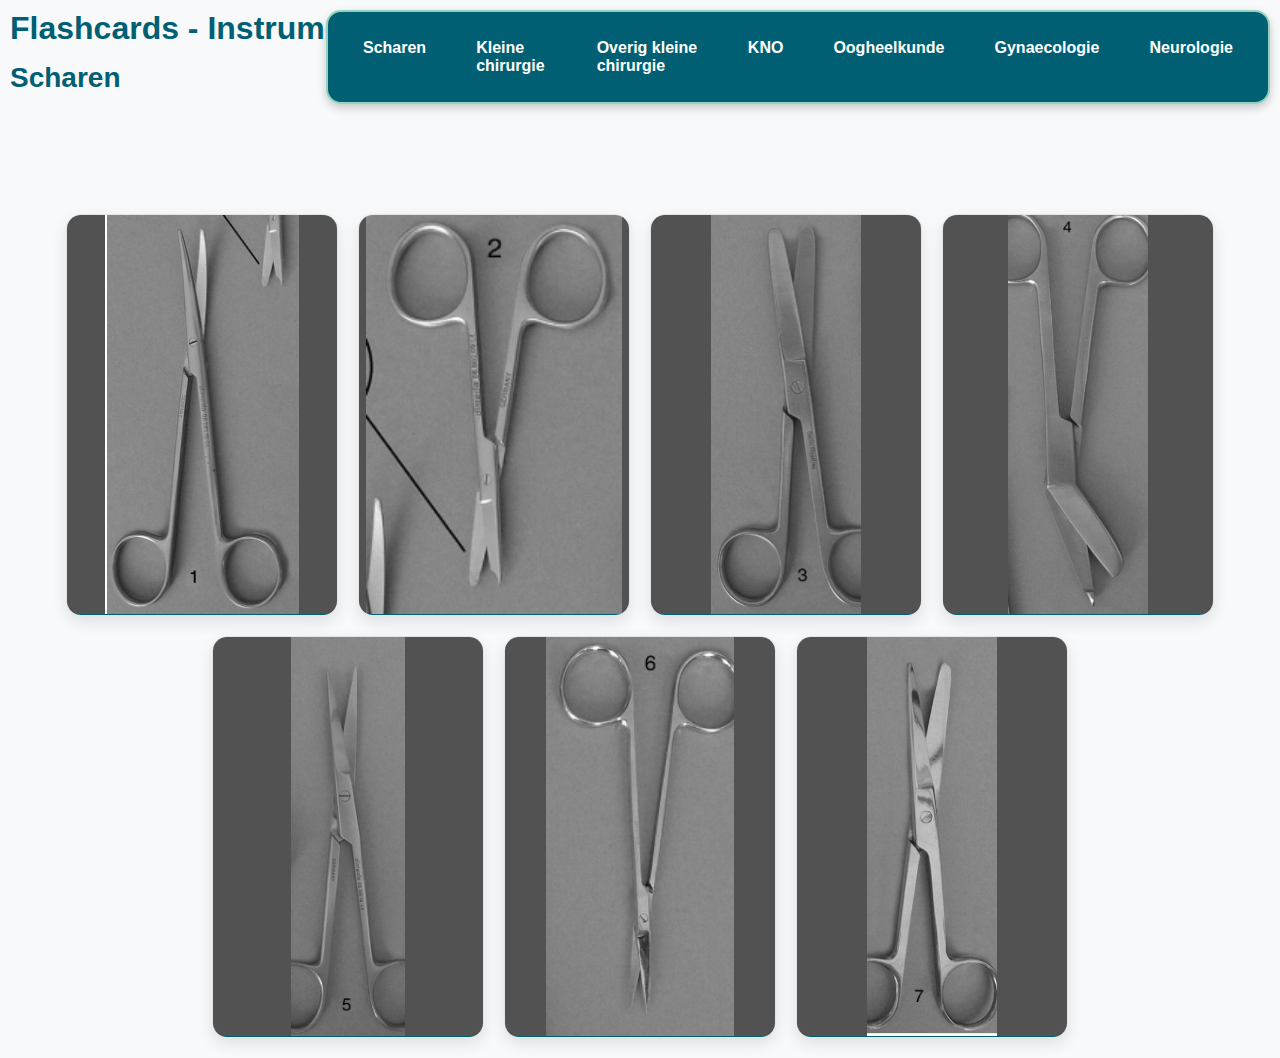
<file: index.html>
<!DOCTYPE html>
<html lang="nl">
<head>
    <meta charset="UTF-8">
    <meta name="viewport" content="width=device-width, initial-scale=1.0">
    <title>Flashcards - Instrumenten</title>
    <link rel="stylesheet" href="CSS/style.css">
</head>


<div class="navbar-container">
    <nav class="navbar">
        <div class="menu" id="menu">
            <a href="index.html">Scharen</a>
            <a href="kleine chirurgie.html">Kleine chirurgie</a>
            <a href="overig kleine chirurgie.html">Overig kleine chirurgie</a>
            <a href="kno.html">KNO</a>
            <a href="oogheelkunde.html">Oogheelkunde</a>
            <a href="gynaecologie.html">Gynaecologie</a>
            <a href="neurologie.html">Neurologie</a>
        </div>
    </nav>
</div>



<body>
    <h1>Flashcards - Instrumenten</h1>
    <h2>Scharen</h2>
    <div class="container">
        <div class="card" onclick="flipCard(this)">
            <div class="card-inner">
                <div class="card-front">
                    <img src="IMG/prepareerschaar.jpg" alt="Prepareerschaar volgens Metzenbaum">
                </div>
                <div class="card-back">
                    <p>Prepareerschaar volgens Metzenbaum</p>
                </div>
            </div>
        </div>
        <div class="card" onclick="flipCard(this)">
            <div class="card-inner">
                <div class="card-front">
                    <img src="IMG/onthechtingsschaar.jpg" alt="Onthechtingsschaar">
                </div>
                <div class="card-back">
                    <p>Onthechtingsschaar</p>
                    <p>De onthechtingsschaar heeft één spits kort blad en één blad met aan de onderkant een uitholling aan het snijgedeelte. Deze schaar wordt gebruikt om hechtingen mee te verwijderen.</p>
                </div>
            </div>
        </div>
        <div class="card" onclick="flipCard(this)">
            <div class="card-inner">
                <div class="card-front">
                    <img src="IMG/stomp-stompe-schaar.jpg" alt="Stomp-stompe schaar">
                </div>
                <div class="card-back">
                    <p>Stomp-stompe schaar</p>
                    <p>De stomp-stompe schaar heeft afgeronde uiteinden en kan zowel gebruikt worden voor knippen als voor het spreiden van weefsels.</p>
                </div>
            </div>
        </div>
        <div class="card" onclick="flipCard(this)">
            <div class="card-inner">
                <div class="card-front">
                    <img src="IMG/verbandschaar.jpg" alt="Verbandschaar">
                </div>
                <div class="card-back">
                    <p>Verbandschaar</p>
                    <p>De verbandschaar volgens Lister wordt gebruikt voor het afknippen en doorknippen van verbandstoffen.</p>
                </div>
            </div>
        </div>
        <div class="card" onclick="flipCard(this)">
            <div class="card-inner">
                <div class="card-front">
                    <img src="IMG/spits-spitse-schaar.jpg" alt="Spits-spitse schaar">
                </div>
                <div class="card-back">
                    <p>Spits-spitse schaar</p>
                    <p>Een spits-spitse schaar is de grote uitvoering van de irisschaar en heeft twee korte spitse rechte bladen.</p>
                </div>
            </div>
        </div>
        <div class="card" onclick="flipCard(this)">
            <div class="card-inner">
                <div class="card-front">
                    <img src="IMG/irisschaar.jpg" alt="Irisschaar">
                </div>
                <div class="card-back">
                    <p>Irisschaar</p>
                    <p>De irisschaar is een kleine spits-spitse schaar die vooral geschikt is voor heel secuur werk. Wordt soms ook gebruikt om hechtingen te verwijderen, maar kan daardoor wel sneller stomp worden.</p>
                </div>
            </div>
        </div>
        <div class="card" onclick="flipCard(this)">
            <div class="card-inner">
                <div class="card-front">
                    <img src="IMG/spits-stompe-schaar.jpg" alt="Spits-stompe schaar">
                </div>
                <div class="card-back">
                    <p>Spits-stompe schaar</p>
                    <p>De spits-stompe schaar heeft twee korte rechte bladen, waarvan er één stomp is.</p>
                </div>
            </div>
        </div>
    </div>
    

    
    <script>
        function flipCard(card) {
            card.classList.toggle('flipped');
        }
    </script>
</body>
</html>
</file>
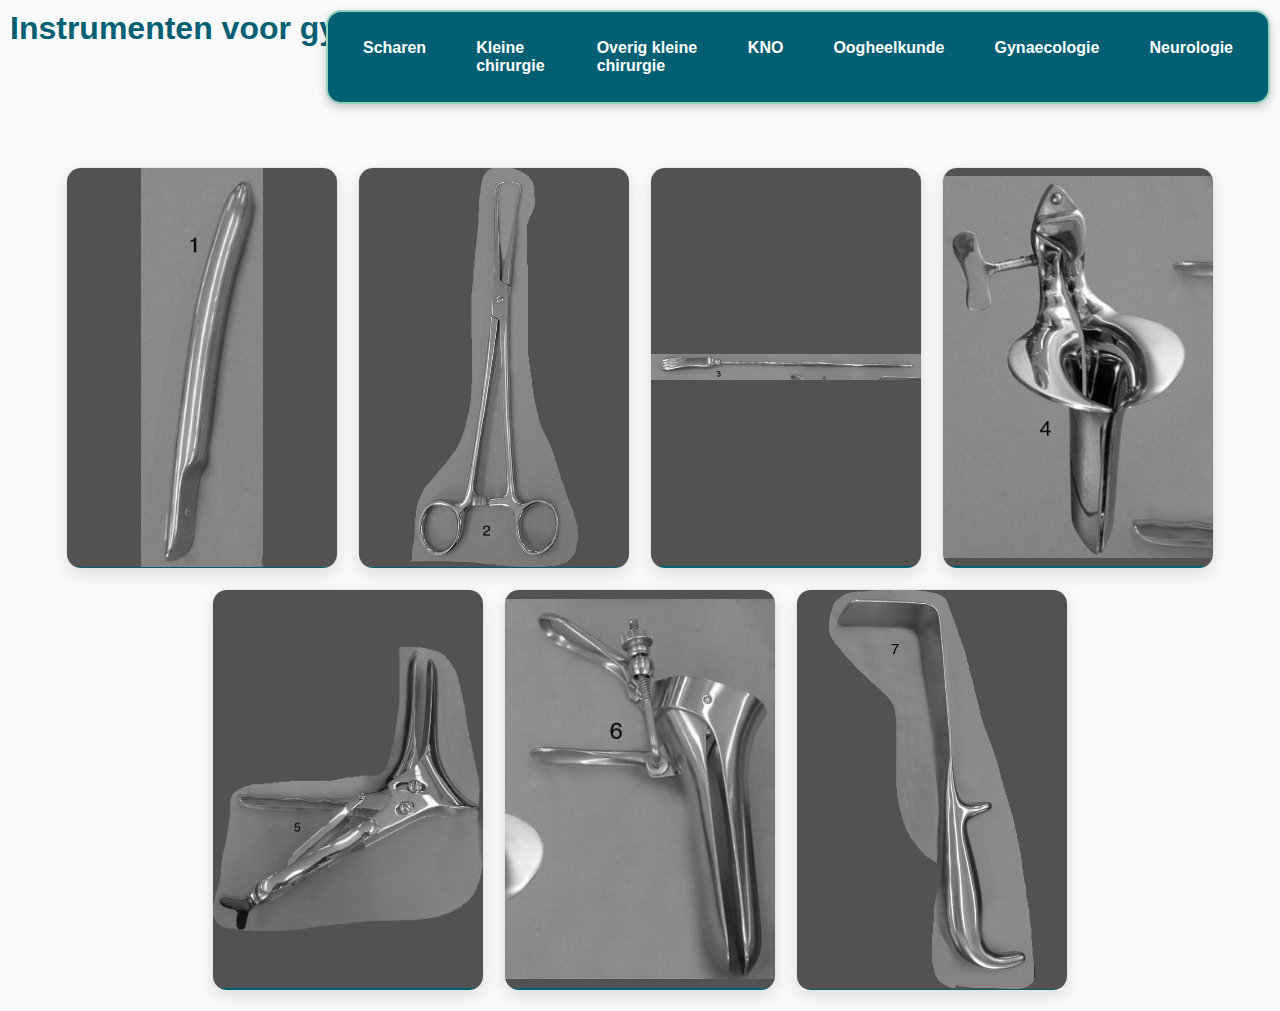
<file: gynaecologie.html>
<!DOCTYPE html>
<html lang="en">
<head>
    <meta charset="UTF-8">
    <meta name="viewport" content="width=device-width, initial-scale=1.0">
    <title>Document</title>
    <link rel="stylesheet" href="CSS/style.css">
</head>



<div class="navbar-container">
    <nav class="navbar">
        <div class="menu" id="menu">
            <a href="index.html">Scharen</a>
            <a href="kleine chirurgie.html">Kleine chirurgie</a>
            <a href="overig kleine chirurgie.html">Overig kleine chirurgie</a>
            <a href="kno.html">KNO</a>
            <a href="oogheelkunde.html">Oogheelkunde</a>
            <a href="gynaecologie.html">Gynaecologie</a>
            <a href="neurologie.html">Neurologie</a>
        </div>
    </nav>
</div>
<body>
    
    <p class="h7">Instrumenten voor gynaecologisch onderzoek</p>
    <div class="container">
        <div class="card" onclick="flipCard(this)">
            <div class="card-inner">
                <div class="card-front">
                    <img src="IMG/uterusdilatator.jpg" alt="Uterusdilatator volgens Hégar">
                </div>
                <div class="card-back">
                    <p>Uterusdilatator volgens Hégar</p>
                </div>
            </div>
        </div>
        <div class="card" onclick="flipCard(this)">
            <div class="card-inner">
                <div class="card-front">
                    <img src="IMG/portioaanhaaktang.jpg" alt="Portioaanhaaktang volgens Schroeder">
                </div>
                <div class="card-back">
                    <p>Portioaanhaaktang volgens Schroeder</p>
                </div>
            </div>
        </div>
        <div class="card" onclick="flipCard(this)">
            <div class="card-inner">
                <div class="card-front">
                    <img src="IMG/uterussonde.jpg" alt="Uterussonde">
                </div>
                <div class="card-back">
                    <p>Uterussonde</p>
                </div>
            </div>
        </div>
        <div class="card" onclick="flipCard(this)">
            <div class="card-inner">
                <div class="card-front">
                    <img src="IMG/speculum-collin.jpg" alt="Speculum volgens Collin">
                </div>
                <div class="card-back">
                    <p>Speculum volgens Collin</p>
                </div>
            </div>
        </div>
        <div class="card" onclick="flipCard(this)">
            <div class="card-inner">
                <div class="card-front">
                    <img src="IMG/speculum-seyffert.jpg" alt="Speculum volgens Seyffert">
                </div>
                <div class="card-back">
                    <p>Speculum volgens Seyffert</p>
                </div>
            </div>
        </div>
        <div class="card" onclick="flipCard(this)">
            <div class="card-inner">
                <div class="card-front">
                    <img src="IMG/speculum-cusco.jpg" alt="Speculum volgens Cusco">
                </div>
                <div class="card-back">
                    <p>Speculum volgens Cusco</p>
                </div>
            </div>
        </div>
        <div class="card" onclick="flipCard(this)">
            <div class="card-inner">
                <div class="card-front">
                    <img src="IMG/speculum-doyen.jpg" alt="Speculum volgens Doyen">
                </div>
                <div class="card-back">
                    <p>Speculum volgens Doyen</p>
                </div>
            </div>
        </div>
    </div>

    <script>
        function flipCard(card) {
            card.classList.toggle('flipped');
        }
    </script>

</body>
</html>
</file>
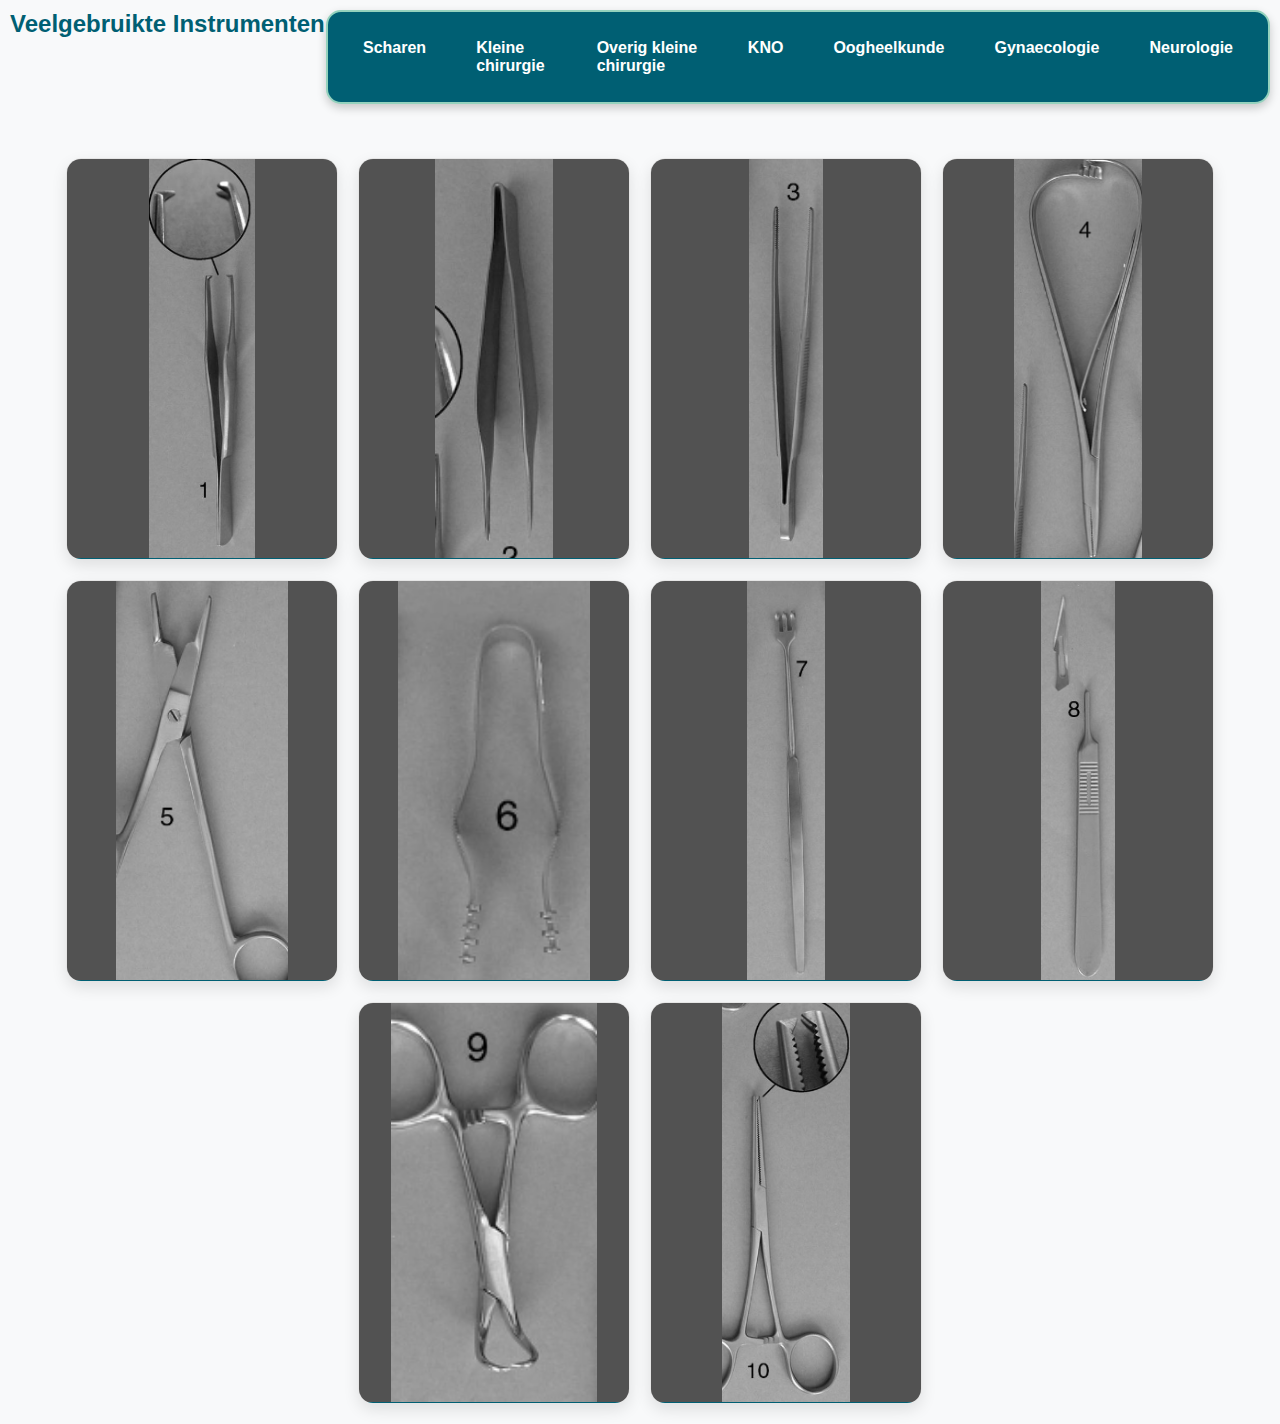
<file: kleine chirurgie.html>
<!DOCTYPE html>
<html lang="en">
<head>
    <meta charset="UTF-8">
    <meta name="viewport" content="width=device-width, initial-scale=1.0">
    <title>Document</title>
    <link rel="stylesheet" href="CSS/style.css">
</head>
<div class="navbar-container">
    <nav class="navbar">
        <div class="menu" id="menu">
            <a href="index.html">Scharen</a>
            <a href="kleine chirurgie.html">Kleine chirurgie</a>
            <a href="overig kleine chirurgie.html">Overig kleine chirurgie</a>
            <a href="kno.html">KNO</a>
            <a href="oogheelkunde.html">Oogheelkunde</a>
            <a href="gynaecologie.html">Gynaecologie</a>
            <a href="neurologie.html">Neurologie</a>
        </div>
    </nav>
</div>
<body>
    <h3>Veelgebruikte Instrumenten bij kleine chirurgie</h3>
    <div class="container">
        <div class="card" onclick="flipCard(this)">
            <div class="card-inner">
                <div class="card-front">
                    <img src="IMG/chirurgisch-pincet.jpg" alt="Chirurgisch pincet">
                </div>
                <div class="card-back">
                    <p>Chirurgisch pincet</p>
                </div>
            </div>
        </div>
        <div class="card" onclick="flipCard(this)">
            <div class="card-inner">
                <div class="card-front">
                    <img src="IMG/splinterpincet.jpg" alt="Splinterpincet">
                </div>
                <div class="card-back">
                    <p>Splinterpincet</p>
                </div>
            </div>
        </div>
        <div class="card" onclick="flipCard(this)">
            <div class="card-inner">
                <div class="card-front">
                    <img src="IMG/anatomisch-pincet.jpg" alt="Anatomisch pincet">
                </div>
                <div class="card-back">
                    <p>Anatomisch pincet</p>
                </div>
            </div>
        </div>
        <div class="card" onclick="flipCard(this)">
            <div class="card-inner">
                <div class="card-front">
                    <img src="IMG/naaldvoerder-mathieu.jpg" alt="Naaldvoerder volgens Mathieu">
                </div>
                <div class="card-back">
                    <p>Naaldvoerder volgens Mathieu</p>
                </div>
            </div>
        </div>
        <div class="card" onclick="flipCard(this)">
            <div class="card-inner">
                <div class="card-front">
                    <img src="IMG/naaldvoerder-gillies-olsen.jpg" alt="Naaldvoerder volgens Gillies-Olsen">
                </div>
                <div class="card-back">
                    <p>Naaldvoerder volgens Gillies-Olsen</p>
                </div>
            </div>
        </div>
        <div class="card" onclick="flipCard(this)">
            <div class="card-inner">
                <div class="card-front">
                    <img src="IMG/wondspreider.jpg" alt="Wondspreider">
                </div>
                <div class="card-back">
                    <p>Wondspreider</p>
                </div>
            </div>
        </div>
        <div class="card" onclick="flipCard(this)">
            <div class="card-inner">
                <div class="card-front">
                    <img src="IMG/wondhaakje.jpg" alt="Wondhaakje">
                </div>
                <div class="card-back">
                    <p>Wondhaakje</p>
                </div>
            </div>
        </div>
        <div class="card" onclick="flipCard(this)">
            <div class="card-inner">
                <div class="card-front">
                    <img src="IMG/lemmethouder-lemmet11.jpg" alt="Lemmethouder en lemmet 11">
                </div>
                <div class="card-back">
                    <p>Lemmethouder en lemmet 11</p>
                </div>
            </div>
        </div>
        <div class="card" onclick="flipCard(this)">
            <div class="card-inner">
                <div class="card-front">
                    <img src="IMG/doekklem.jpg" alt="Doekklem">
                </div>
                <div class="card-back">
                    <p>Doekklem</p>
                </div>
            </div>
        </div>
        <div class="card" onclick="flipCard(this)">
            <div class="card-inner">
                <div class="card-front">
                    <img src="IMG/arterieklem-kocher.jpg" alt="Arterieklem volgens Kocher">
                </div>
                <div class="card-back">
                    <p>Arterieklem volgens Kocher</p>
                </div>
            </div>
        </div>
    </div>

    <script>
        function flipCard(card) {
            card.classList.toggle('flipped');
        }
    </script>
</body>
</html>
</file>
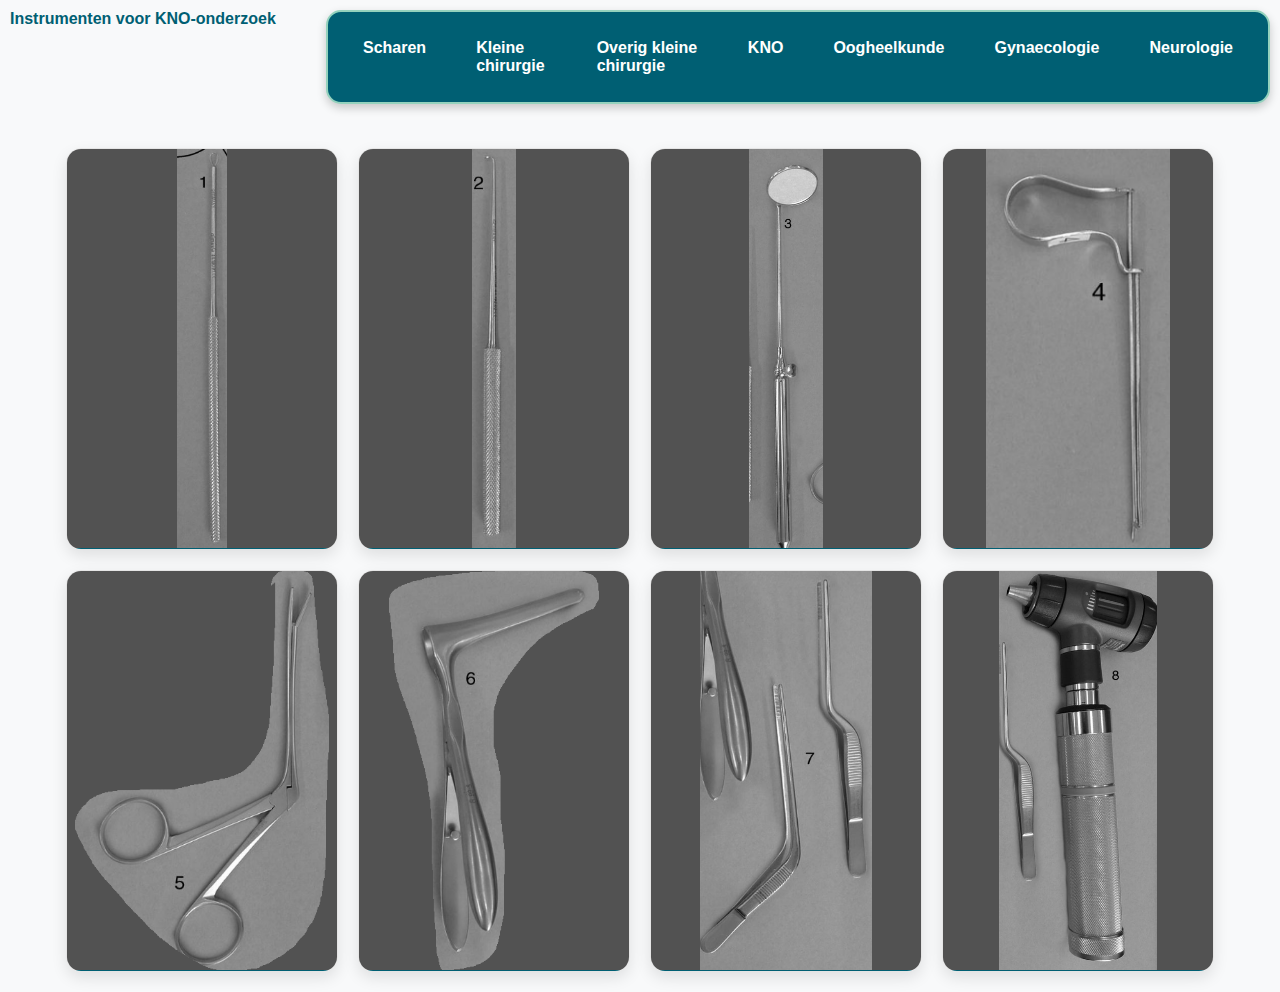
<file: kno.html>
<!DOCTYPE html>
<html lang="en">
<head>
    <meta charset="UTF-8">
    <meta name="viewport" content="width=device-width, initial-scale=1.0">
    <title>Document</title>
    <link rel="stylesheet" href="CSS/style.css">
</head>

<div class="navbar-container">
    <nav class="navbar">
        <div class="menu" id="menu">
            <a href="index.html">Scharen</a>
            <a href="kleine chirurgie.html">Kleine chirurgie</a>
            <a href="overig kleine chirurgie.html">Overig kleine chirurgie</a>
            <a href="kno.html">KNO</a>
            <a href="oogheelkunde.html">Oogheelkunde</a>
            <a href="gynaecologie.html">Gynaecologie</a>
            <a href="neurologie.html">Neurologie</a>
        </div>
    </nav>
</div>
<body>
    
    <h5>Instrumenten voor KNO-onderzoek</h5>
    <div class="container">
        <div class="card" onclick="flipCard(this)">
            <div class="card-inner">
                <div class="card-front">
                    <img src="IMG/cerumenlusje.jpg" alt="Cerumenlusje">
                </div>
                <div class="card-back">
                    <p>Cerumenlusje</p>
                </div>
            </div>
        </div>
        <div class="card" onclick="flipCard(this)">
            <div class="card-inner">
                <div class="card-front">
                    <img src="IMG/cerumenhaakje.jpg" alt="Cerumenhaakje">
                </div>
                <div class="card-back">
                    <p>Cerumenhaakje</p>
                </div>
            </div>
        </div>
        <div class="card" onclick="flipCard(this)">
            <div class="card-inner">
                <div class="card-front">
                    <img src="IMG/keelspiegel.jpg" alt="Keelspiegel">
                </div>
                <div class="card-back">
                    <p>Keelspiegel</p>
                </div>
            </div>
        </div>
        <div class="card" onclick="flipCard(this)">
            <div class="card-inner">
                <div class="card-front">
                    <img src="IMG/hefboompje-quire.jpg" alt="Hefboompje volgens Quire">
                </div>
                <div class="card-back">
                    <p>Hefboompje volgens Quire</p>
                </div>
            </div>
        </div>
        <div class="card" onclick="flipCard(this)">
            <div class="card-inner">
                <div class="card-front">
                    <img src="IMG/klem-buck.jpg" alt="Klem volgens Buck">
                </div>
                <div class="card-back">
                    <p>Klem volgens Buck</p>
                </div>
            </div>
        </div>
        <div class="card" onclick="flipCard(this)">
            <div class="card-inner">
                <div class="card-front">
                    <img src="IMG/neusspeculum.jpg" alt="Neusspeculum">
                </div>
                <div class="card-back">
                    <p>Neusspeculum</p>
                </div>
            </div>
        </div>
        <div class="card" onclick="flipCard(this)">
            <div class="card-inner">
                <div class="card-front">
                    <img src="IMG/oor-neuspincetten.jpg" alt="Oor- en neuspincetten">
                </div>
                <div class="card-back">
                    <p>Oor- en neuspincetten</p>
                </div>
            </div>
        </div>
        <div class="card" onclick="flipCard(this)">
            <div class="card-inner">
                <div class="card-front">
                    <img src="IMG/otoscoop.jpg" alt="Otoscoop">
                </div>
                <div class="card-back">
                    <p>Otoscoop</p>
                </div>
            </div>
        </div>
    </div>
   
   <script>
        function flipCard(card) {
            card.classList.toggle('flipped');
        }
    </script>
</body>
</html>
</file>
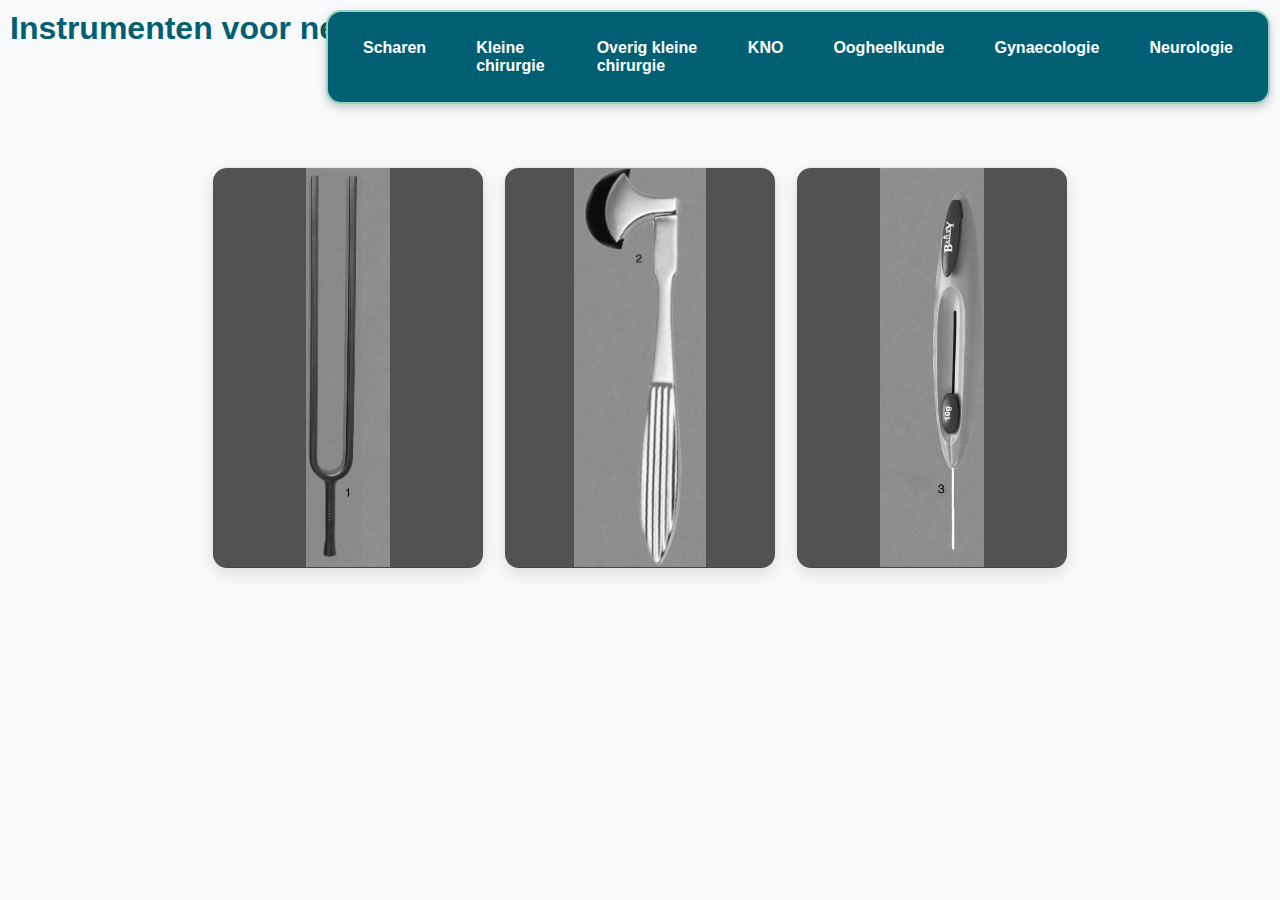
<file: neurologie.html>
<!DOCTYPE html>
<html lang="en">
<head>
    <meta charset="UTF-8">
    <meta name="viewport" content="width=device-width, initial-scale=1.0">
    <title>Document</title>
    <link rel="stylesheet" href="CSS/style.css">
</head>

<div class="navbar-container">
    <nav class="navbar">
        <div class="menu" id="menu">
            <a href="index.html">Scharen</a>
            <a href="kleine chirurgie.html">Kleine chirurgie</a>
            <a href="overig kleine chirurgie.html">Overig kleine chirurgie</a>
            <a href="kno.html">KNO</a>
            <a href="oogheelkunde.html">Oogheelkunde</a>
            <a href="gynaecologie.html">Gynaecologie</a>
            <a href="neurologie.html">Neurologie</a>
        </div>
    </nav>
</div>
<body>
    
    <p class="h8">Instrumenten voor neurologisch onderzoek</p>
    <div class="container">
        <div class="card" onclick="flipCard(this)">
            <div class="card-inner">
                <div class="card-front">
                    <img src="IMG/stemvork.jpg" alt="Stemvork">
                </div>
                <div class="card-back">
                    <p>Stemvork</p>
                </div>
            </div>
        </div>
        <div class="card" onclick="flipCard(this)">
            <div class="card-inner">
                <div class="card-front">
                    <img src="IMG/reflexhamer.jpg" alt="Reflexhamer">
                </div>
                <div class="card-back">
                    <p>Reflexhamer</p>
                </div>
            </div>
        </div>
        <div class="card" onclick="flipCard(this)">
            <div class="card-inner">
                <div class="card-front">
                    <img src="IMG/monofilament.jpg" alt="Monofilament">
                </div>
                <div class="card-back">
                    <p>Monofilament</p>
                </div>
            </div>
        </div>
    </div>


    <script>
        function flipCard(card) {
            card.classList.toggle('flipped');
        }
    </script>
</body>
</html>
</file>
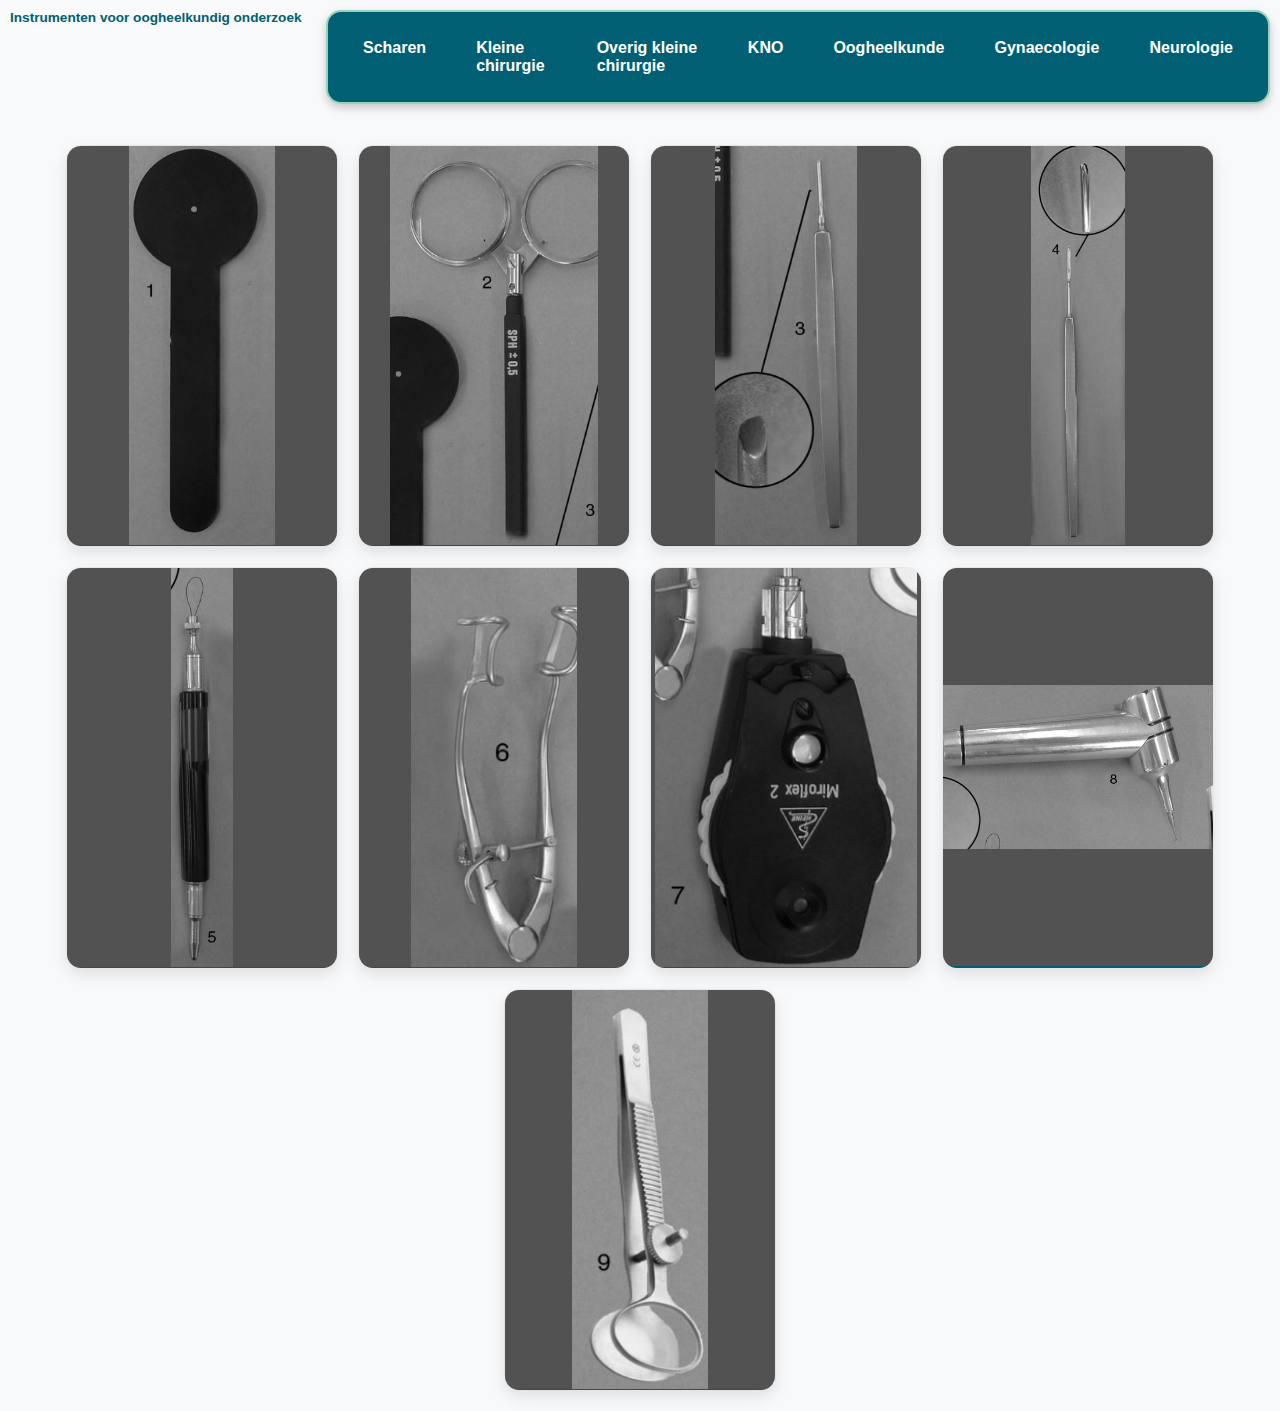
<file: oogheelkunde.html>
<!DOCTYPE html>
<html lang="en">
<head>
    <meta charset="UTF-8">
    <meta name="viewport" content="width=device-width, initial-scale=1.0">
    <title>Document</title>
    <link rel="stylesheet" href="CSS/style.css">
</head>

<div class="navbar-container">
    <nav class="navbar">
        <div class="menu" id="menu">
            <a href="index.html">Scharen</a>
            <a href="kleine chirurgie.html">Kleine chirurgie</a>
            <a href="overig kleine chirurgie.html">Overig kleine chirurgie</a>
            <a href="kno.html">KNO</a>
            <a href="oogheelkunde.html">Oogheelkunde</a>
            <a href="gynaecologie.html">Gynaecologie</a>
            <a href="neurologie.html">Neurologie</a>
        </div>
    </nav>
</div>
<body>
    
    <h6>Instrumenten voor oogheelkundig onderzoek</h6>
    <div class="container">
        <div class="card" onclick="flipCard(this)">
            <div class="card-inner">
                <div class="card-front">
                    <img src="IMG/stenopeische-opening.jpg" alt="Stenopeische opening">
                </div>
                <div class="card-back">
                    <p>Stenopeische opening</p>
                </div>
            </div>
        </div>
        <div class="card" onclick="flipCard(this)">
            <div class="card-inner">
                <div class="card-front">
                    <img src="IMG/ooglensjes.jpg" alt="Ooglensjes">
                </div>
                <div class="card-back">
                    <p>Ooglensjes</p>
                </div>
            </div>
        </div>
        <div class="card" onclick="flipCard(this)">
            <div class="card-inner">
                <div class="card-front">
                    <img src="IMG/oogbeiteltje.jpg" alt="Oogbeiteltje">
                </div>
                <div class="card-back">
                    <p>Oogbeiteltje</p>
                </div>
            </div>
        </div>
        <div class="card" onclick="flipCard(this)">
            <div class="card-inner">
                <div class="card-front">
                    <img src="IMG/ooggutsje.jpg" alt="Ooggutsje">
                </div>
                <div class="card-back">
                    <p>Ooggutsje</p>
                </div>
            </div>
        </div>
        <div class="card" onclick="flipCard(this)">
            <div class="card-inner">
                <div class="card-front">
                    <img src="IMG/oogmagneet-lusje.jpg" alt="Oogmagneet en ooglusje">
                </div>
                <div class="card-back">
                    <p>Oogmagneet en ooglusje</p>
                </div>
            </div>
        </div>
        <div class="card" onclick="flipCard(this)">
            <div class="card-inner">
                <div class="card-front">
                    <img src="IMG/ooglidhouder.jpg" alt="Ooglidhouder">
                </div>
                <div class="card-back">
                    <p>Ooglidhouder</p>
                </div>
            </div>
        </div>
        <div class="card" onclick="flipCard(this)">
            <div class="card-inner">
                <div class="card-front">
                    <img src="IMG/oftalmoscoop.jpg" alt="Oftalmoscoop">
                </div>
                <div class="card-back">
                    <p>Oftalmoscoop</p>
                </div>
            </div>
        </div>
        <div class="card" onclick="flipCard(this)">
            <div class="card-inner">
                <div class="card-front">
                    <img src="IMG/oogboortje.jpg" alt="Oogboortje">
                </div>
                <div class="card-back">
                    <p>Oogboortje</p>
                </div>
            </div>
        </div>
        <div class="card" onclick="flipCard(this)">
            <div class="card-inner">
                <div class="card-front">
                    <img src="IMG/chalazionklem.jpg" alt="Chalazionklem">
                </div>
                <div class="card-back">
                    <p>Chalazionklem</p>
                </div>
            </div>
        </div>
    </div>

    <script>
        function flipCard(card) {
            card.classList.toggle('flipped');
        }
    </script>

</body>
</html>
</file>
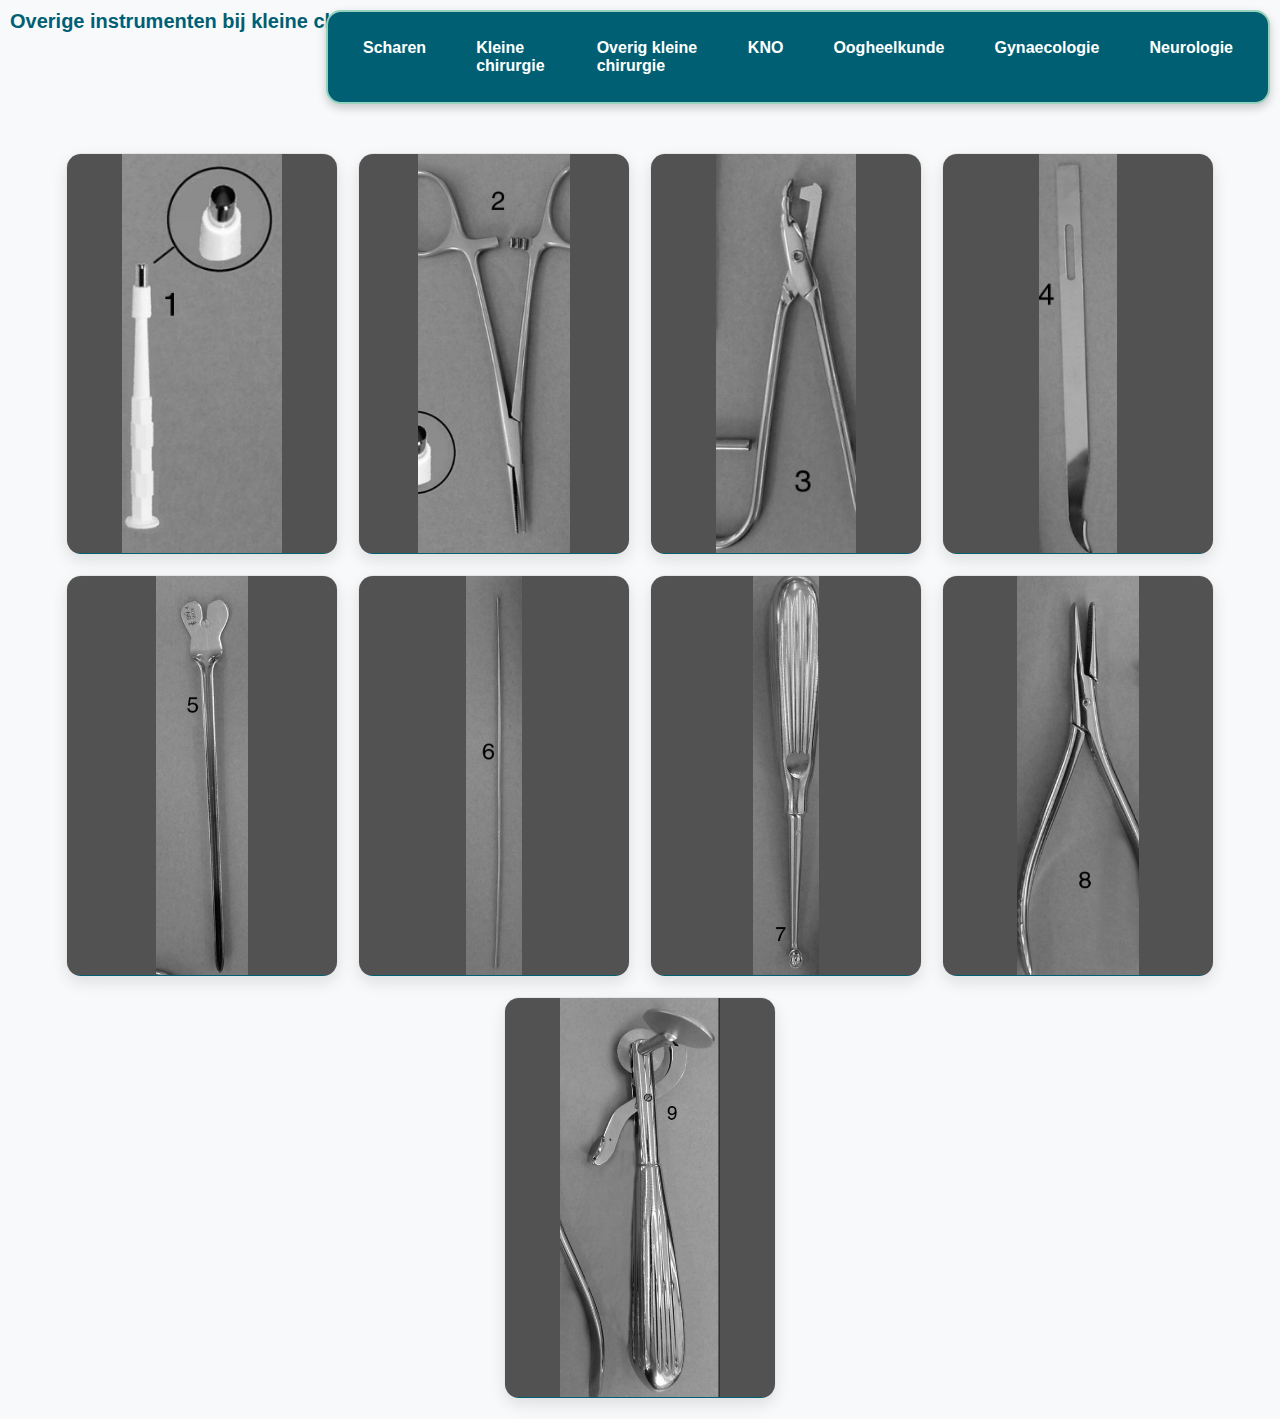
<file: overig kleine chirurgie.html>
<!DOCTYPE html>
<html lang="en">
<head>
    <meta charset="UTF-8">
    <meta name="viewport" content="width=device-width, initial-scale=1.0">
    <title>Document</title>
    <link rel="stylesheet" href="CSS/style.css">
</head>

<div class="navbar-container">
    <nav class="navbar">
        <div class="menu" id="menu">
            <a href="index.html">Scharen</a>
            <a href="kleine chirurgie.html">Kleine chirurgie</a>
            <a href="overig kleine chirurgie.html">Overig kleine chirurgie</a>
            <a href="kno.html">KNO</a>
            <a href="oogheelkunde.html">Oogheelkunde</a>
            <a href="gynaecologie.html">Gynaecologie</a>
            <a href="neurologie.html">Neurologie</a>
        </div>
    </nav>
</div>
<body>
    
    <h4>Overige instrumenten bij kleine chirurgie</h4>
    <div class="container">
        <div class="card" onclick="flipCard(this)">
            <div class="card-inner">
                <div class="card-front">
                    <img src="IMG/stans.jpg" alt="Stans">
                </div>
                <div class="card-back">
                    <p>Stans</p>
                </div>
            </div>
        </div>
        <div class="card" onclick="flipCard(this)">
            <div class="card-inner">
                <div class="card-front">
                    <img src="IMG/mosquitoklem.jpg" alt="Mosquitoklem">
                </div>
                <div class="card-back">
                    <p>Mosquitoklem</p>
                </div>
            </div>
        </div>
        <div class="card" onclick="flipCard(this)">
            <div class="card-inner">
                <div class="card-front">
                    <img src="IMG/verwijdertang-nietjes.jpg" alt="Verwijdertang voor nietjes">
                </div>
                <div class="card-back">
                    <p>Verwijdertang voor nietjes</p>
                </div>
            </div>
        </div>
        <div class="card" onclick="flipCard(this)">
            <div class="card-inner">
                <div class="card-front">
                    <img src="IMG/stitch-cutter.jpg" alt="Stitch-cutter">
                </div>
                <div class="card-back">
                    <p>Stitch-cutter</p>
                </div>
            </div>
        </div>
        <div class="card" onclick="flipCard(this)">
            <div class="card-inner">
                <div class="card-front">
                    <img src="IMG/sleufsonde.jpg" alt="Sleufsonde">
                </div>
                <div class="card-back">
                    <p>Sleufsonde</p>
                </div>
            </div>
        </div>
        <div class="card" onclick="flipCard(this)">
            <div class="card-inner">
                <div class="card-front">
                    <img src="IMG/knopsonde.jpg" alt="Knopsonde">
                </div>
                <div class="card-back">
                    <p>Knopsonde</p>
                </div>
            </div>
        </div>
        <div class="card" onclick="flipCard(this)">
            <div class="card-inner">
                <div class="card-front">
                    <img src="IMG/scherpe-lepel.jpg" alt="Scherpe lepel">
                </div>
                <div class="card-back">
                    <p>Scherpe lepel</p>
                </div>
            </div>
        </div>
        <div class="card" onclick="flipCard(this)">
            <div class="card-inner">
                <div class="card-front">
                    <img src="IMG/nagelextractietang.jpg" alt="Nagelextractietang">
                </div>
                <div class="card-back">
                    <p>Nagelextractietang</p>
                </div>
            </div>
        </div>
        <div class="card" onclick="flipCard(this)">
            <div class="card-inner">
                <div class="card-front">
                    <img src="IMG/ringzaagtang.jpg" alt="Ringzaagtang">
                </div>
                <div class="card-back">
                    <p>Ringzaagtang</p>
                </div>
            </div>
        </div>
    </div>

    <script>
        function flipCard(card) {
            card.classList.toggle('flipped');
        }
    </script>

</body>
</html>
</file>
<file: CSS/style.css>
@media screen and ( min-width: 600px) {
/* Algemene instellingen */
body {
    font-family: 'Roboto', Arial, sans-serif;
    background-color: #f8f9fa; /* Rustige achtergrondkleur */
    color: #333;
    margin: 0;
    padding: 0;
}

/* Navbar-container */
.navbar-container {
    width: 100%;
    position: absolute;
    top: 0;
    left: 0;
    z-index: 1000;
    padding: 10px 0;
}

/* Navbar stijl */
.navbar {
    background-color: #005f73; /* Zorg-gerelateerde tint blauwgroen */
    display: flex;
    justify-content: center;
    align-items: center;
    padding: 15px 20px;
    border-radius: 15px;
    box-shadow: 0 4px 10px rgba(0, 0, 0, 0.2);
    width: 900px; /* Breder voor meer ruimte */
    height: 60px;
    position: absolute;
    top: 10px;
    right: 10px;
    border: 2px solid #94d2bd;
}

/* Menu items */
.menu {
    display: flex;
    gap: 20px;
}

.navbar a {
    color: white;
    font-weight: bold;
    text-decoration: none;
    padding: 10px 15px;
    border-radius: 8px;
    transition: all 0.3s ease-in-out;
}

.navbar a:hover {
    background-color: #94d2bd; /* Lichte accentkleur */
    color: #005f73;
}

/* Container stijl voor kaarten */
.container {
    display: flex;
    flex-wrap: wrap;
    justify-content: center;
    margin-top: 100px;
    gap: 20px;
    padding: 20px;
}

/* Kaarten */
.card {
    width: 270px;
    height: 400px;
    background-color: white;
    box-shadow: 0 6px 15px rgba(0, 0, 0, 0.1);
    border-radius: 15px;
    overflow: hidden;
    position: relative;
    perspective: 1000px; /* Nodig voor flip-effect */
    transition: transform 0.3s ease;
    border: 1px solid #e5e5e5;
}

.card:hover {
    transform: scale(1.05); /* Kleine zoom bij hover */
}

/* Inner card voor flip effect */
.card-inner {
    width: 100%;
    height: 100%;
    position: relative;
    text-align: center;
    transition: transform 0.6s ease;
    transform-style: preserve-3d;
}

/* Flip-kaart bij omdraaien */
.card.flipped .card-inner {
    transform: rotateY(180deg);
}

/* Voor- en achterkant van de kaart */
.card-front,
.card-back {
    width: 100%;
    height: 100%;
    position: absolute;
    backface-visibility: hidden;
    display: flex;
    flex-direction: column;
    justify-content: center; /* Verticale centrering */
    align-items: center;    /* Horizontale centrering */
    text-align: center;     /* Tekst centreren */
}

.card-back {
    background-color: #73b9ff;
    transform: rotateY(180deg);
    padding: 15px;
    box-sizing: border-box; /* Zorgt ervoor dat padding niet buiten de kaart gaat */
}

.card-front{
    background-color: rgb(82, 82, 82);
}

/* Stijl voor de afbeelding */
.card img {
    width: 100%;
    height: 400px;
    object-fit: contain;
    border-bottom: 2px solid #005f73;
    border-radius: 0;
}

/* Titel en tekst */
.card h3 {
    margin: 15px 0 10px;
    color: #005f73;
    font-size: 1.2rem;
}

.card p {
    color: #555;
    font-size: 0.9rem;
    padding: 0 10px;
}

/* Knop om te flippen */
.flip-button {
    margin-top: 15px;
    background-color: #005f73;
    color: white;
    border: none;
    padding: 8px 15px;
    border-radius: 10px;
    cursor: pointer;
    transition: background-color 0.3s ease;
}

.flip-button:hover {
    background-color: #ff1100;
    color: #005f73;
}


/* Stijl voor alle h-elementen */
h1, h2, h3, h4, h5, h6 {
    color: #005f73; /* Blauwtint voor consistentie */
    font-weight: bold; /* Duidelijke, professionele uitstraling */
    margin: 10px 0; /* Ruimte tussen de koppen */
    text-align: left; /* Links uitlijnen */
    position: relative;
    left: 10px; /* Links uitlijnen in de buurt van de rand */
}

/* Specifieke aanpassingen per h-niveau */
h1 {
    font-size: 2rem; /* Grootste kop voor belangrijke titels */
}

h2 {
    font-size: 1.75rem; /* Iets kleinere kop */
    margin-top: 15px; /* Extra ruimte boven h2's */
}

h3 {
    font-size: 1.5rem;
    margin-top: 10px;
}

h4 {
    font-size: 1.25rem;
}

h5 {
    font-size: 1rem;
}

h6 {
    font-size: 0.85rem;
}

/* Extra styling voor linksboven positionering */
.h-wrapper {
    position: absolute;
    top: 10px; /* Links boven in de pagina */
    left: 10px;
    padding: 10px;
    background-color: #94d2bd; /* Zacht groen als achtergrond */
    border-radius: 10px; /* Ronde hoeken */
    box-shadow: 0 4px 6px rgba(0, 0, 0, 0.1); /* Schaduw voor diepte */
}

.h7 {
    font-size: 2rem; /* Zelfde grootte als h1 */
    color: #005f73; /* Blauwe tint consistent met andere h-elementen */
    font-weight: bold; /* Vetgedrukt zoals de andere koppen */
    margin: 10px 0; /* Ruimte tussen de elementen */
    text-align: left; /* Links uitlijnen */
    position: relative;
    left: 10px; /* Links gepositioneerd zoals de andere koppen */
}

.h8 {
    font-size: 2rem; /* Zelfde grootte als h1 */
    color: #005f73; /* Blauwe tint consistent met andere h-elementen */
    font-weight: bold; /* Vetgedrukt zoals de andere koppen */
    margin: 10px 0; /* Ruimte tussen de elementen */
    text-align: left; /* Links uitlijnen */
    position: relative;
    left: 10px; /* Links gepositioneerd zoals de andere koppen */
}

}
</file>
